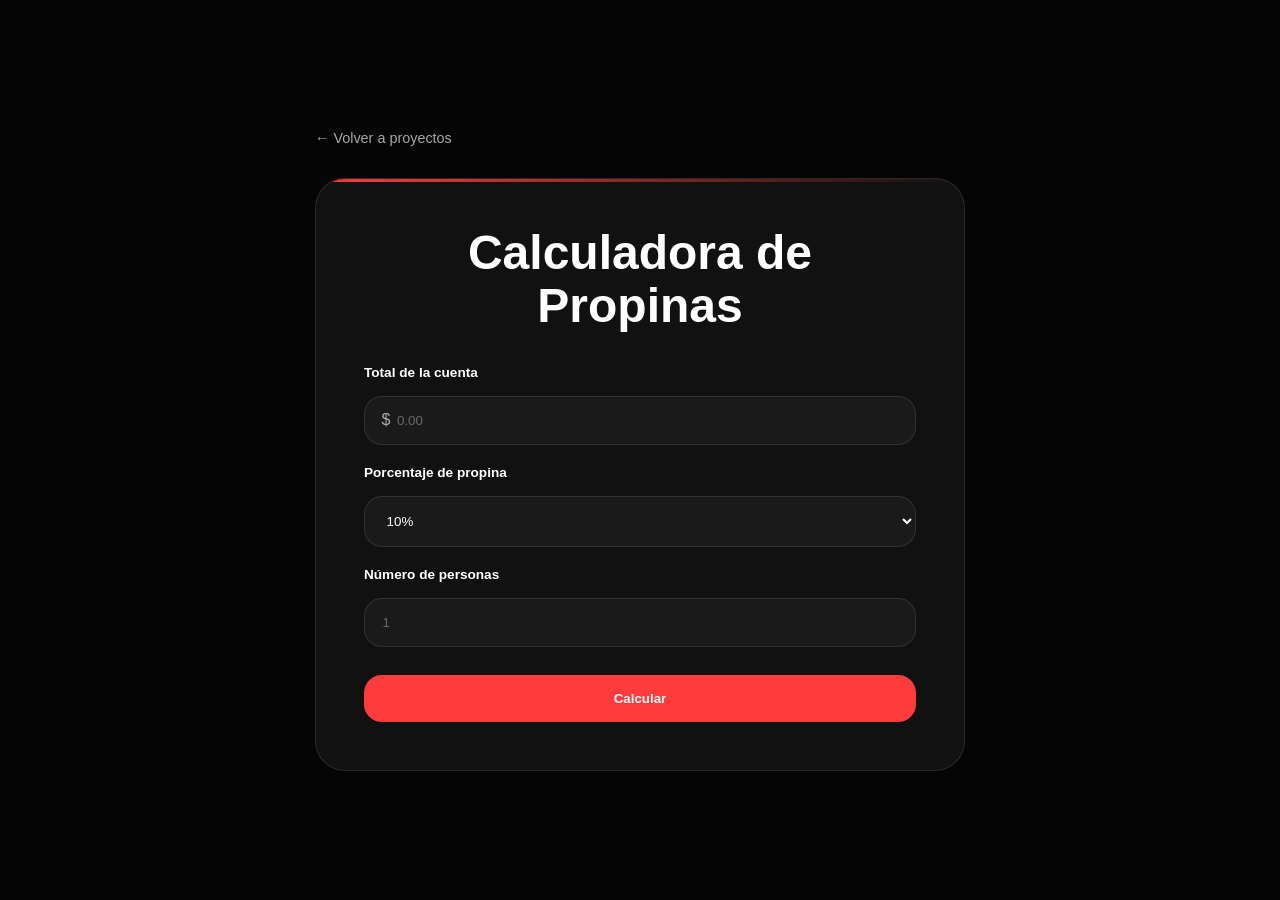
<file: projects/calculadora-propinas/index.html>
<!DOCTYPE html>
<html lang="es">
<head>
    <meta charset="UTF-8">
    <meta name="viewport" content="width=device-width, initial-scale=1.0">
    <title>Calculadora de Propinas | 100 Días de Código</title>
    <meta name="description" content="Calculadora de propinas para dividir una cuenta entre varias personas.">
    <link rel="icon" href="../../assets/favicon.png">
    <link rel="stylesheet" href="../project.css">
    <link rel="stylesheet" href="style.css">
</head>
<body>
    <main class="calculator">
        <a href="../../index.html" class="back-link">← Volver a proyectos</a>

        <section class="project-card">
            <h1>Calculadora de Propinas</h1>

            <form id="tip-form">
                <div class="form-group">
                    <label for="bill">Total de la cuenta</label>

                    <div class="input-wrapper">
                        <span>$</span>
                        <input type="number" id="bill" placeholder="0.00" min="0" step="0.01" required>
                    </div>
                </div>

                <div class="form-group">
                    <label for="tip">Porcentaje de propina</label>

                    <select id="tip" required>
                        <option value="10">10%</option>
                        <option value="12">12%</option>
                        <option value="15">15%</option>
                    </select>
                </div>

                <div class="form-group">
                    <label for="people">Número de personas</label>
                    <input type="number" id="people" placeholder="1" min="1" step="1" required>
                </div>

                <button type="submit">Calcular</button>
            </form>

            <div id="result" class="result hidden">
                <span>Cada persona debe pagar:</span>
                <strong id="amount-per-person">$0.00</strong>
            </div>
        </section>
    </main>

    <script src="script.js"></script>

</body>
</html>
</file>
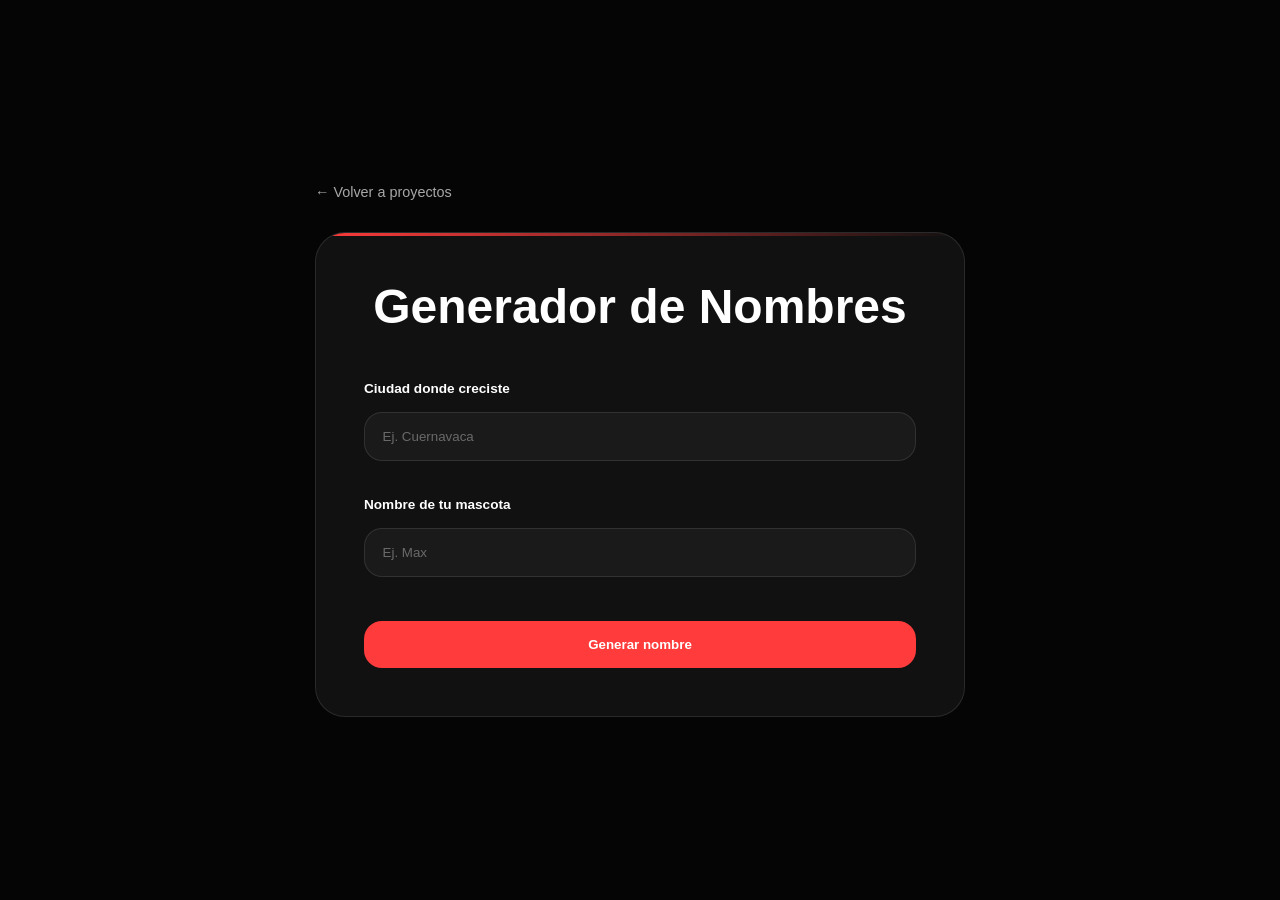
<file: projects/generador-nombres/index.html>
<!DOCTYPE html>
<html lang="es">
<head>
    <meta charset="UTF-8">
    <meta name="viewport" content="width=device-width, initial-scale=1.0">
    <title>Generador de Nombres | 100 Días de Código</title>
    <meta name="description" content="Generador de nombres de bandas">
    <link rel="icon" href="../../assets/favicon.png">
    <link rel="stylesheet" href="../project.css">
    <link rel="stylesheet" href="style.css">
</head>

<body>
    <main class="generator">

        <a href="../../index.html" class="back-link">
            ← Volver a proyectos
        </a>

        <section class="project-card">
            <h1>Generador de Nombres</h1>

            <form id="band-form" class="project-form">
                <div class="form-group">
                    <label for="city">Ciudad donde creciste</label>
                    <input type="text" id="city" placeholder="Ej. Cuernavaca" autocomplete="off" required>
                </div>

                <div class="form-group">
                    <label for="pet">Nombre de tu mascota</label>
                    <input type="text" id="pet" placeholder="Ej. Max" autocomplete="off" required>
                </div>

                <button type="submit">Generar nombre</button>
            </form>

            <div id="result" class="result hidden">
                <span>Tu nombre de banda podría ser:</span>
                <strong id="band-name"></strong>
            </div>
        </section>

    </main>

    <script src="script.js"></script>

</body>
</html>
</file>
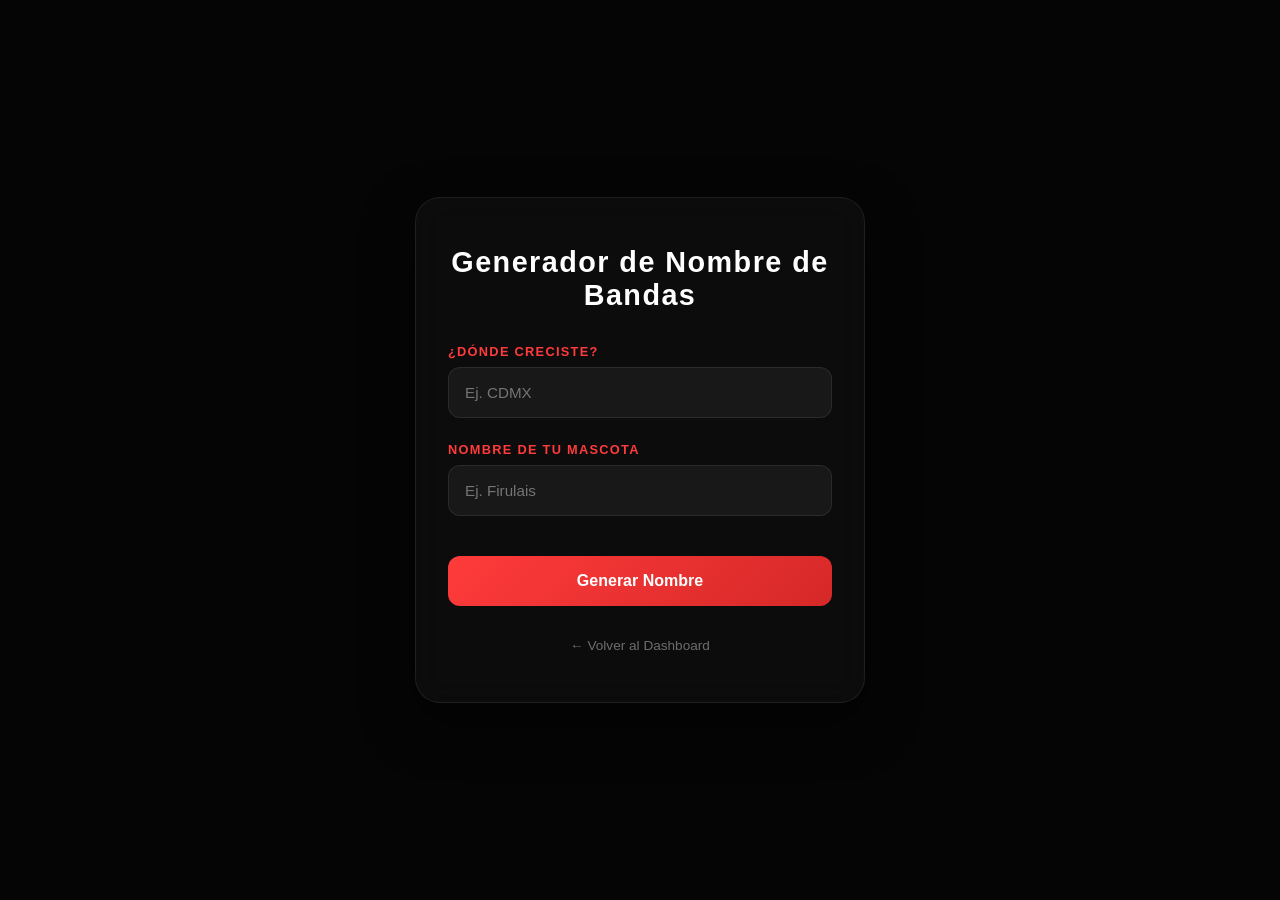
<file: Proyectos/I/index.html>
<!DOCTYPE html>
<html lang="es">
<head>
    <meta charset="UTF-8">
    <meta name="viewport" content="width=device-width, initial-scale=1.0">
    <title>Día 1 - Generador de Nombre de Bandas</title>
    <link rel="stylesheet" href="styles.css">
    <link rel="icon" href="../../assets/favicon.png">
</head>
<body>
    <div class="container">
        <h1>Generador de Nombre de Bandas</h1>
        
        <div class="input-group">
            <label>¿DÓNDE CRECISTE?</label>
            <input type="text" id="city" placeholder="Ej. CDMX">
        </div>
        
        <div class="input-group">
            <label>NOMBRE DE TU MASCOTA</label>
            <input type="text" id="pet" placeholder="Ej. Firulais">
        </div>
        
        <button onclick="generateBandName()">Generar Nombre</button>
        
        <div id="result" class="result">
            <span>Tu banda se podría llamar:</span>
            <h2 id="band-name"></h2>
        </div>

        <a href="../../index.html" class="back-btn">← Volver al Dashboard</a>
    </div>

    <script src="main.js"></script>
    
</body>
</html>
</file>
<file: projects/project.css>
/* VARIABLES */

:root {
    --color-fondo: #050505;
    --color-texto: #ffffff;
    --color-primario: #ff3b3b;
    --color-primario-hover: #ff5757;
    --color-borde: rgba(255, 255, 255, 0.10);
    --color-superficie: rgba(255, 255, 255, 0.05);
    --color-texto-secundario: rgba(255, 255, 255, 0.65);
    
    --radius-md: 18px;
    --radius-lg: 30px;
    --radius-full: 999px;
    
    --transition: .3s ease;
    --fuente-principal: "Montserrat", sans-serif;
}

/* RESET */

*,
*::before,
*::after {
    margin: 0;
    padding: 0;
    box-sizing: border-box;
}

/* GENERAL */

body {
    display: flex;
    padding: 2rem;
    min-height: 100vh;
    align-items: center;
    justify-content: center;
    color: var(--color-texto);
    background: var(--color-fondo);
    font-family: var(--fuente-principal);
}

/* VOLVER */

.back-link {
    display: inline-block;
    font-size: .9rem;
    margin-bottom: 2rem;
    text-decoration: none;
    transition: color var(--transition);
    color: var(--color-texto-secundario);
}

.back-link:hover {
    color: var(--color-primario);
}

/* TARJETA */

.project-card {
    position: relative;
    padding: 3rem;
    overflow: hidden;
    text-align: center;
    border-radius: var(--radius-lg);
    background: var(--color-superficie);
    border: 1px solid var(--color-borde);
}

.project-card::before {
    content: "";
    position: absolute;
    top: 0;
    left: 0;
    width: 100%;
    height: 3px;
    background: linear-gradient(90deg, var(--color-primario), transparent);
}

/* TÍTULO */

h1 {
    line-height: 1.1;
    margin-bottom: 2rem;
    font-size: clamp(2rem, 5vw, 3rem);
}

/* FORMULARIO */

.project-form {
    display: flex;
    gap: 1.25rem;
    text-align: left;
    flex-direction: column;
}

/* CAMPOS */

.form-group {
    display: flex;
    gap: .5rem;
    flex-direction: column;
}

label {
    font-weight: 600;
    font-size: .85rem;
    margin-bottom: .5rem;
}

/* INPUTS */

input,
select {
    width: 100%;
    outline: none;
    padding: 1rem 1.1rem;
    color: var(--color-texto);
    border-radius: var(--radius-md);
    border: 1px solid var(--color-borde);
    background: rgba(255, 255, 255, .04);
    transition:
        border-color var(--transition),
        background var(--transition);
}

input::placeholder {
    color: rgba(255, 255, 255, .35);
}

input:focus,
select:focus {
    border-color: var(--color-primario);
    background: rgba(255, 59, 59, .05);
}

/* BOTÓN */

button {
    width: 100%;
    border: none;
    padding: 1rem;
    cursor: pointer;
    color: #ffffff;
    font-weight: 700;
    margin-top: .5rem;
    border-radius: var(--radius-md);
    background: var(--color-primario);
    transition:
        transform var(--transition),
        background var(--transition);
}

button:hover {
    transform: translateY(-2px);
    background: var(--color-primario-hover);
}

/* RESULTADO */

.result {
    display: flex;
    gap: .75rem;
    padding: 1.5rem;
    margin-top: 2rem;
    flex-direction: column;
    border-radius: var(--radius-md);
    background: rgba(255, 59, 59, .07);
    border: 1px solid rgba(255, 59, 59, .20);
}

.result span {
    font-size: .85rem;
    color: var(--color-texto-secundario);
}

.result strong {
    color: var(--color-primario);
    font-size: clamp(1.5rem, 5vw, 2rem);
}

/* UTILIDAD */

.hidden {
    display: none;
}

/* RESPONSIVE */

@media (max-width: 600px) {

    body {
        padding: 1rem;
    }

    .project-card {
        padding: 2rem 1.5rem;
    }

}
</file>
<file: projects/calculadora-propinas/style.css>
/* CONTENEDOR */

.calculator {
    width: 100%;
    max-width: 650px;
}

/* TÍTULO */

.calculator h1 {
    margin-bottom: 2rem;
}

/* FORMULARIO */

#tip-form {
    display: flex;
    gap: 1.25rem;
    text-align: left;
    flex-direction: column;
}

/* SELECT */

#tip {
    cursor: pointer;
}

#tip option {
    color: #000000;
}

/* INPUT CON SIGNO */

.input-wrapper {
    position: relative;
}

.input-wrapper span {
    position: absolute;
    top: 50%;
    left: 1.1rem;
    pointer-events: none;
    transform: translateY(-50%);
    color: var(--color-texto-secundario);
}

.input-wrapper input {
    padding-left: 2rem;
}

/* RESPONSIVE */

@media (max-width: 600px) {

    .project-card {
        padding: 2rem 1.5rem;
    }
    
}
</file>
<file: projects/generador-nombres/style.css>
/* CONTENEDOR */

.generator {
    width: 100%;
    max-width: 650px;
}

/* TÍTULO */

.generator h1 {
    margin-bottom: 3rem;
}

/* CAMPOS ESPECÍFICOS */

.generator input {
    margin-bottom: 1rem;
}
</file>
<file: Proyectos/I/styles.css>
* { 
    margin: 0; 
    padding: 0; 
    box-sizing: border-box; 
}

body {
    color: #fff;
    padding: 2rem;
    display: flex;
    min-height: 100vh;
    align-items: center;
    background: #050505;
    justify-content: center;
    font-family: 'Montserrat', sans-serif;
}

.container {
    width: 100%;
    max-width: 450px;
    padding: 3rem 2rem;
    text-align: center;
    border-radius: 25px;
    backdrop-filter: blur(15px);
    background: rgba(255, 255, 255, 0.03);
    box-shadow: 0 20px 50px rgba(0,0,0,0.5);
    border: 1px solid rgba(255, 255, 255, 0.08);
}

h1 { 
    font-size: 1.8rem; 
    margin-bottom: 2rem; 
    letter-spacing: 0.05em; 
}

.input-group { 
    text-align: left; 
    margin-bottom: 1.5rem; 
}

label { 
    display: block; 
    font-weight: 600; 
    color: #ff3b3b; 
    font-size: 0.8rem; 
    margin-bottom: 0.5rem; 
    letter-spacing: 0.1em; 
}

input {
    width: 100%; 
    color: #fff; 
    padding: 1rem; 
    outline: none; 
    font-size: 0.95rem; 
    border-radius: 12px; 
    font-family: inherit; 
    background: rgba(255,255,255,0.05);
    border: 1px solid rgba(255,255,255,0.08); 
    transition: 0.3s;
}

input:focus { 
    border-color: rgba(255,59,59,0.5); 
    box-shadow: 0 0 15px rgba(255,59,59,0.15); 
}

button {
    width: 100%; 
    border: none; 
    color: #fff; 
    padding: 1rem; 
    font-size: 1rem; 
    cursor: pointer; 
    font-weight: 600; 
    transition: 0.3s; 
    margin-top: 1rem;
    border-radius: 12px; 
    background: linear-gradient(135deg, #ff3b3b, #d62828);
}

button:hover { 
    transform: translateY(-3px); 
    box-shadow: 0 10px 25px rgba(255,59,59,0.3); 
}

.result {
    display: none; 
    margin-top: 2rem; 
    padding: 1.2rem; 
    border-radius: 12px; 
    background: rgba(255,59,59,0.08);
    animation: fadeIn 0.5s ease forwards;
    border: 1px solid rgba(255,59,59,0.2); 
}

.result h2 { 
    color: #ff3b3b; 
    font-size: 1.3rem; 
    margin-top: 0.3rem; 
}

.back-btn { 
    margin-top: 2rem; 
    font-size: 0.85rem; 
    display: inline-block; 
    text-decoration: none; 
    color: rgba(255,255,255,0.4); 
    transition: 0.3s; 
}

.back-btn:hover {
    color: #fff; 
}

@keyframes fadeIn {
    
    from { 
        opacity: 0; 
        transform: translateY(10px); 
    } 
    
    to { 
        opacity: 1; 
        transform: translateY(0); 
    } 
}
</file>
